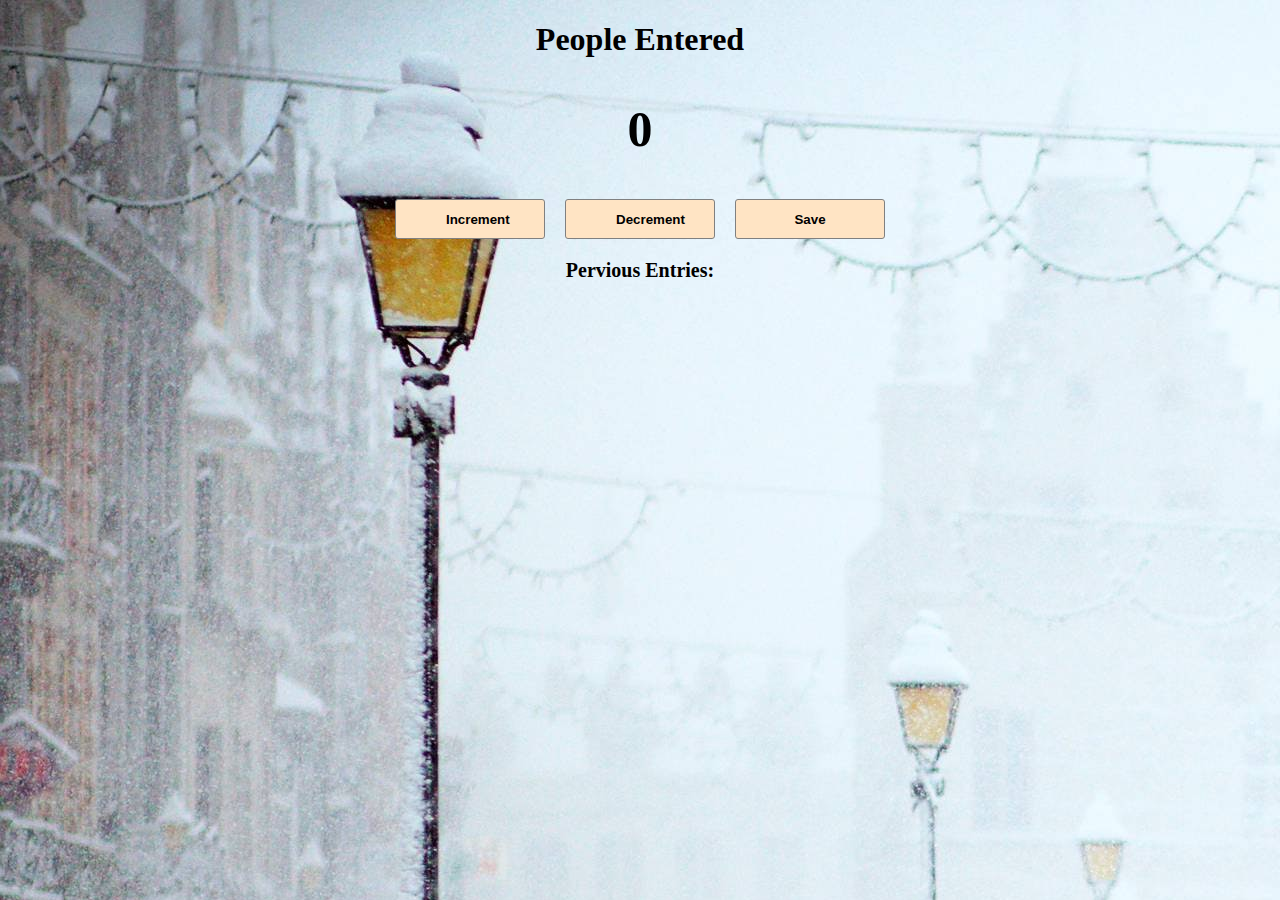
<file: JSClasses/Index.html>
<!DOCTYPE html>
<html lang="en">
  <head>
    <meta charset="UTF-8" />
    <meta http-equiv="X-UA-Compatible" content="IE=edge" />
    <meta name="viewport" content="width=device-width, initial-scale=1.0" />
    <title>Document</title>
    <link rel="stylesheet" href="index.css" />
  </head>
  <body>
    <h1>People Entered</h1>

    <h2 id="pCount">0</h2>
    <div class="conatianer">
      <button id="increment-btn" onclick="increment()">Increment</button>
      <button id="decrement-btn" onclick="decrement()">Decrement</button>
      <button id="save-btn" onclick="save()">Save</button>
    </div>
    <p id="save-el">Pervious Entries:</p>

    <script src="indexes.js"></script>
  </body>
</html>
</file>
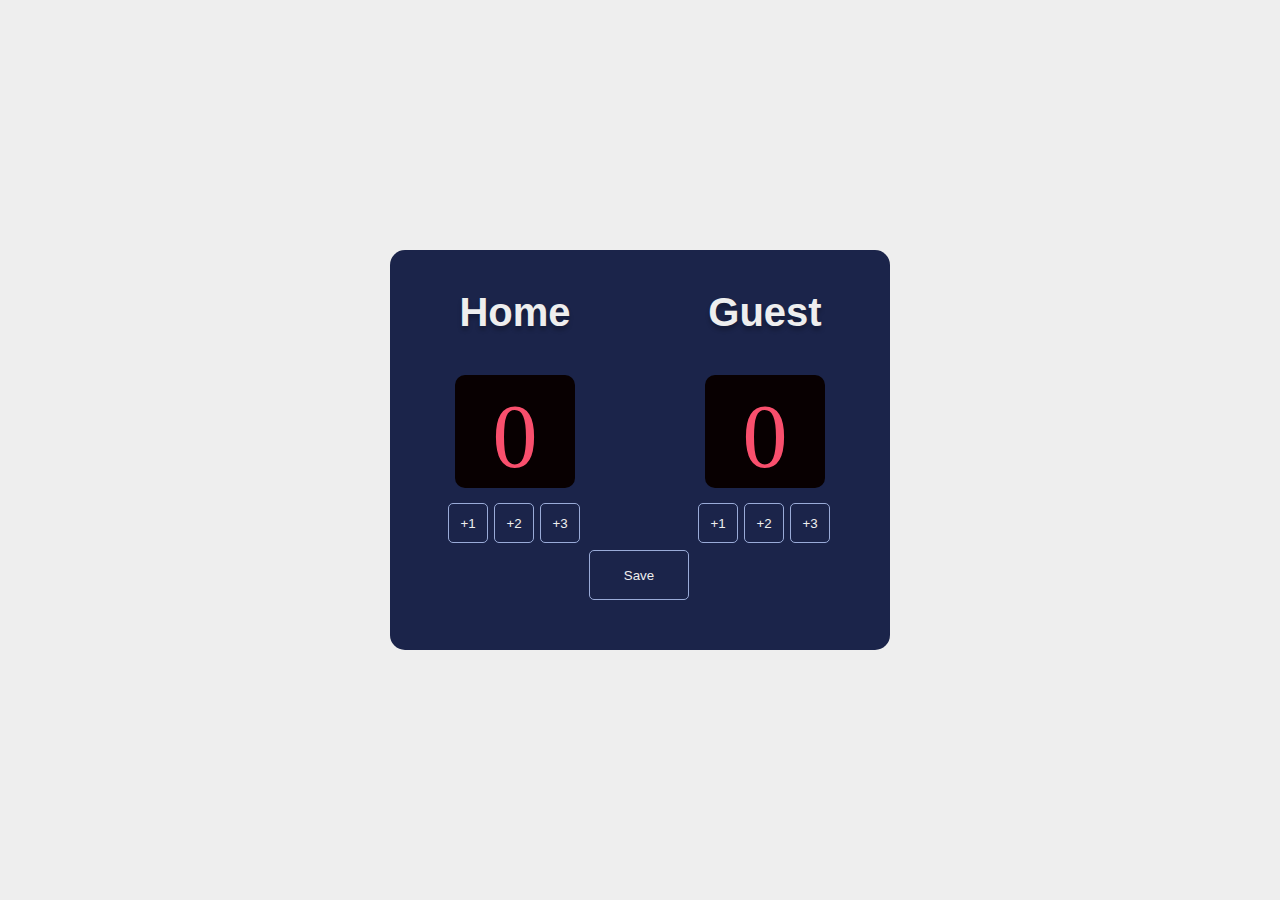
<file: ScoreCard/scoreboard.html>
<!DOCTYPE html>
<html lang="en">
  <head>
    <meta charset="UTF-8" />
    <meta http-equiv="X-UA-Compatible" content="IE=edge" />
    <meta name="viewport" content="width=device-width, initial-scale=1.0" />
    <title>Document</title>
    <link rel="stylesheet" href="scoreboard.css" />
  </head>
  <body>
    <div class="container">
      <div class="column">
        <h3>Home</h3>
        <div class="score" id="count-number">0</div>
        <div class="button-group">
          <button onclick="incrementByOne()">+1</button>
          <button onclick="incrementByTwo()">+2</button>
          <button onclick="incrementByThree()">+3</button>
        </div>
      </div>
      <div class="column">
        <h3>Guest</h3>
        <div class="score" id="guest-number">0</div>
        <div class="button-group">
          <button onclick="guestIncrementOne()">+1</button>
          <button onclick="guestIncrementTwo()">+2</button>
          <button onclick="guestIncrementThree()">+3</button>
        </div>
      </div>
      <div class="row">
        <button id="save-btn" onclick="saveBtn()">Save</button>
        <p id="save-el"></p>
      </div>
    </div>
    <script src="scoreboard.js"></script>
  </body>
</html>
</file>
<file: JSClasses/index.css>
body
{
    margin:0;
    padding: 0;
    box-sizing: border-box;
    background: url("Assets/snow-background.jpg");
    background-repeat: no-repeat;
    /*background-color: aqua;*/
}
h1,h2{
    text-align: center;
}
h2{
    font-size: 50px;
}
button
{
    /* display: flex; */
    background-color: bisque;
    height: 40px;
    width: 150px;
    flex-direction: column;
    margin-left: 10px;
    margin-right: 10px;
    /* display: inline-block; */
    /* margin-left: auto;
    margin-right: auto; */
    border-radius: 3px;
    border: 0.5px solid grey;
    outline: none;  
    text-align: center;
       padding: 10px 50px;
       font-weight: bold;
    
}
.conatianer
{
    display: flex;
    align-items: center;
    justify-content: center;
    /* justify-content: space-evenly; */
}
#save-el
{
    font-size: 20px;
    font-weight: bolder;
    text-align: center;
}
    /* background-color: bisque;
    height: 40px;
    width: 150px;
    display: block;
    margin-left: auto;
    margin-right: auto;
    border-radius: 3px;
    border: 0.5px solid grey;
    outline: none;
} */
</file>
<file: ScoreCard/scoreboard.css>
body
{
    margin: 0;
    text-align: center;
    background: #EEEEEE;
}
.container{
display: flex;
justify-content: space-around;
background: #1B244A;
color: #EEEEEE;
height: 400px;
width: 500px;
top: 50%;
left: 50%;
transform: translate(-50%,-50%);
position: absolute;
border-radius: 15px;
/* /* border: 10px solid #fff; */

}
.score{
    background: #080001;
    font-size: 90px;
    color: #F94F6D;
    width: 120px;
    margin: 15px;
    border-radius: 10px ;
    text-align: center;
    font-family: 'Cursed Timer ULiL';
    padding-top: 10px;
}
h3{
  font-family: Verdana, Geneva, Tahoma, sans-serif;
  font-weight: 700;
  font-size: 40px;
  text-align: center;

color: #EEEEEE;

text-shadow: 0px 4px 4px rgba(0, 0, 0, 0.25);  
}
button
{
background: none;
width: 40px;
height: 40px;
border: 1px solid #9AABD8;
border-radius: 5px;
margin-right: 2px;
color: #EEEEEE;

}
.row
{
    position: absolute;
    /* position: relative; */
    margin-top: 300px;
    
}
#save-btn
{
    width: 100px;
    height: 50px;
}
</file>
